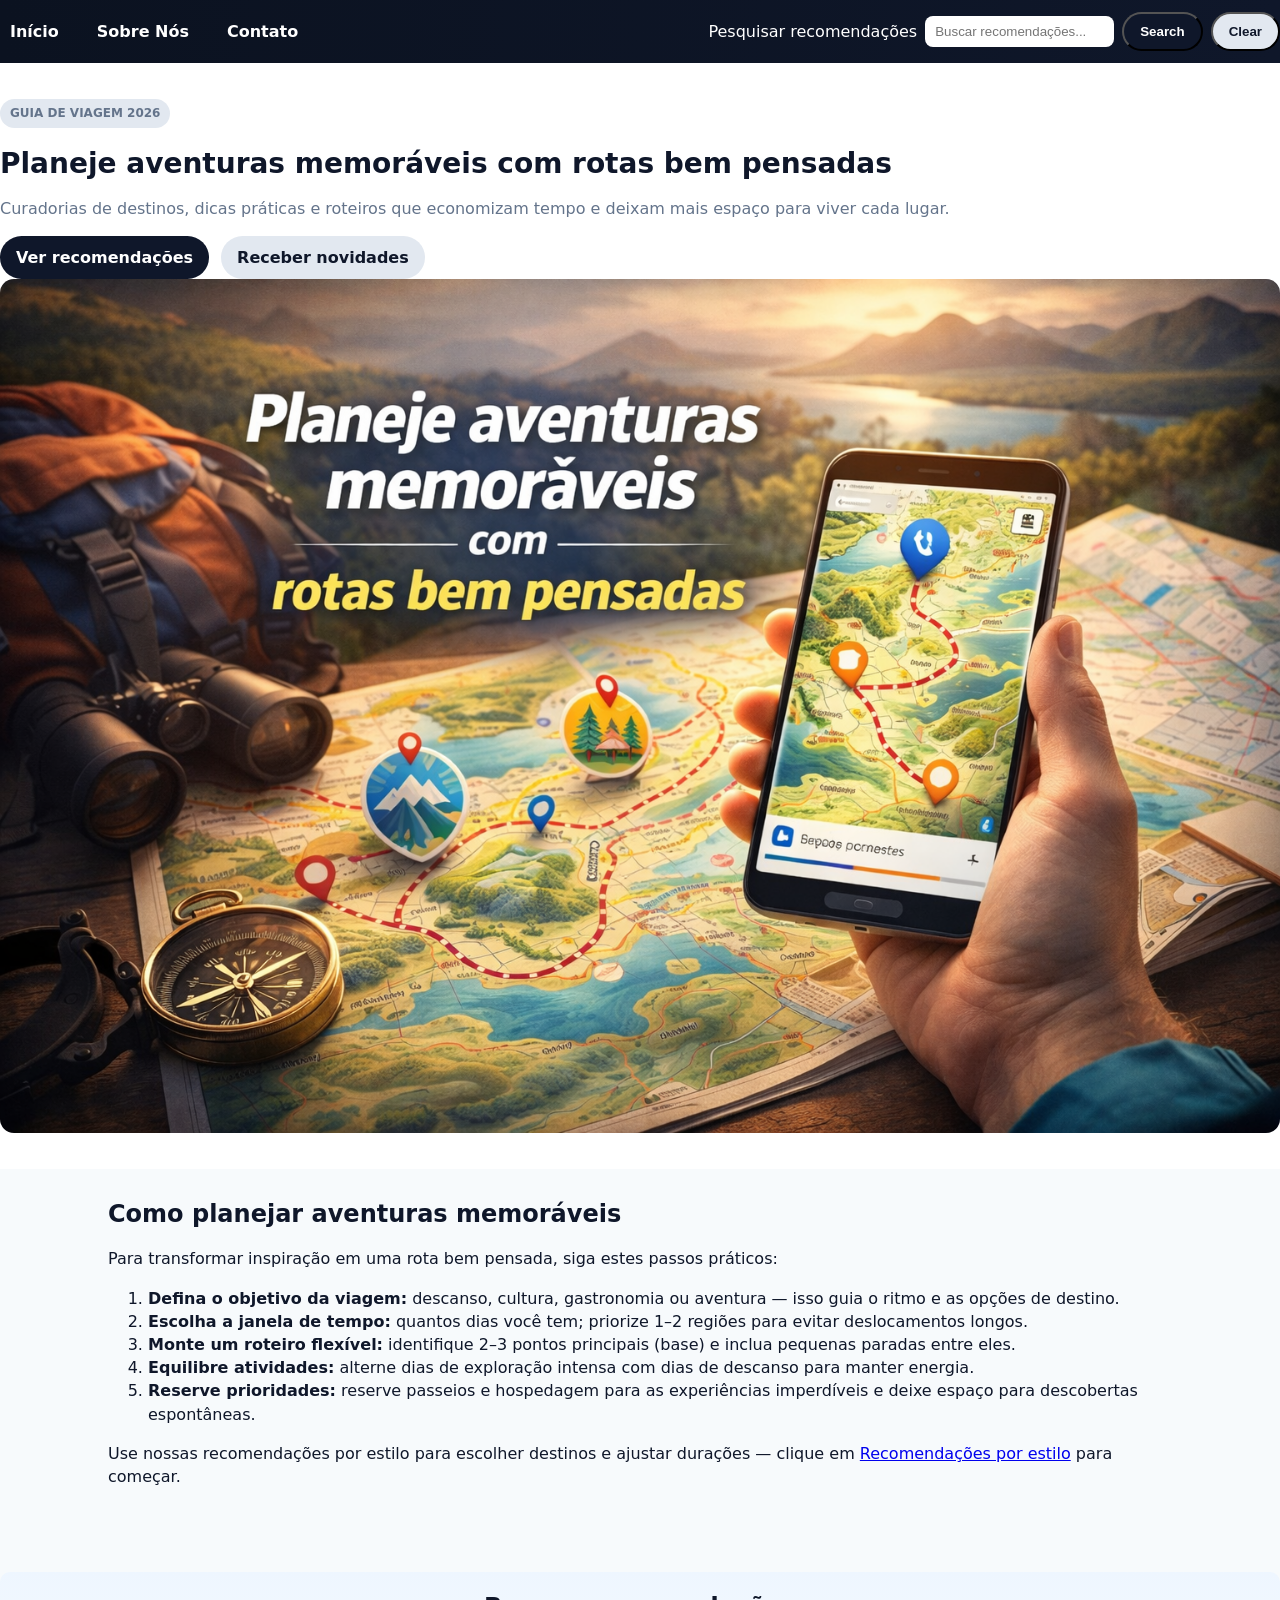
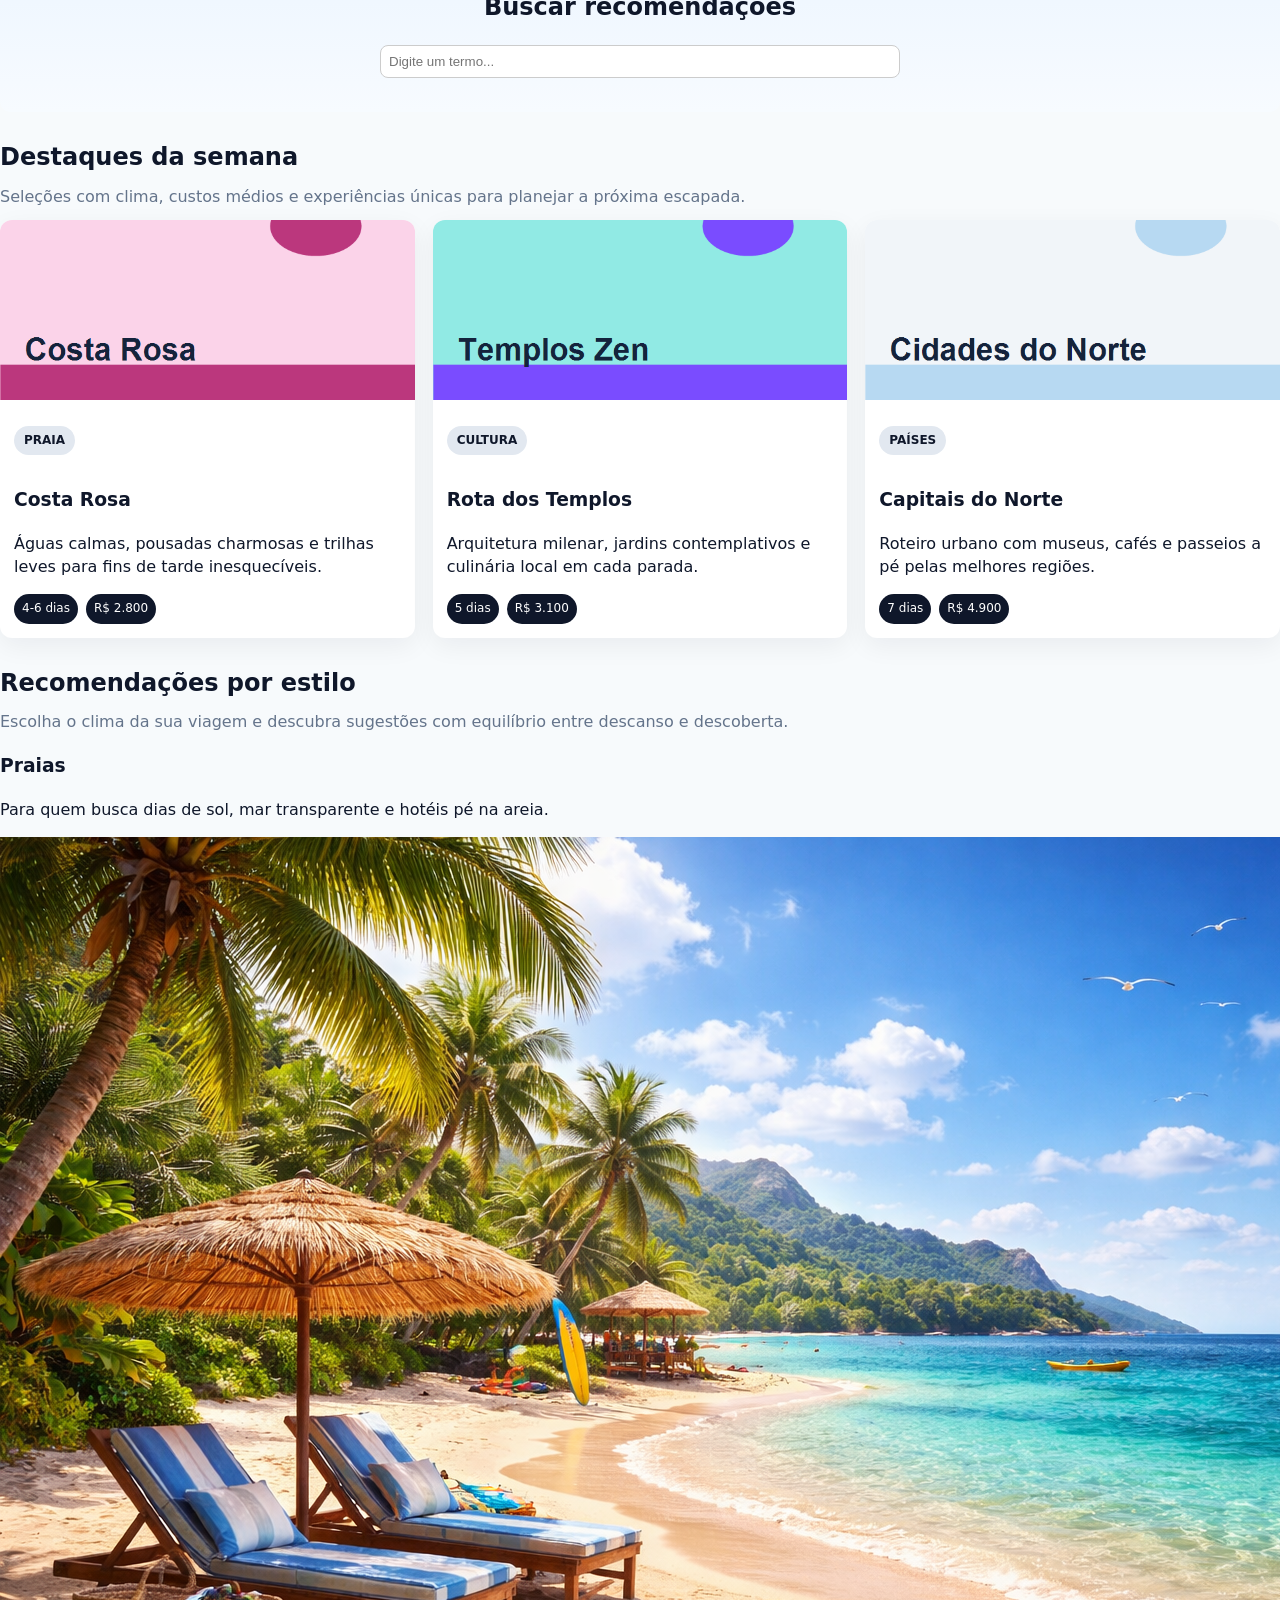
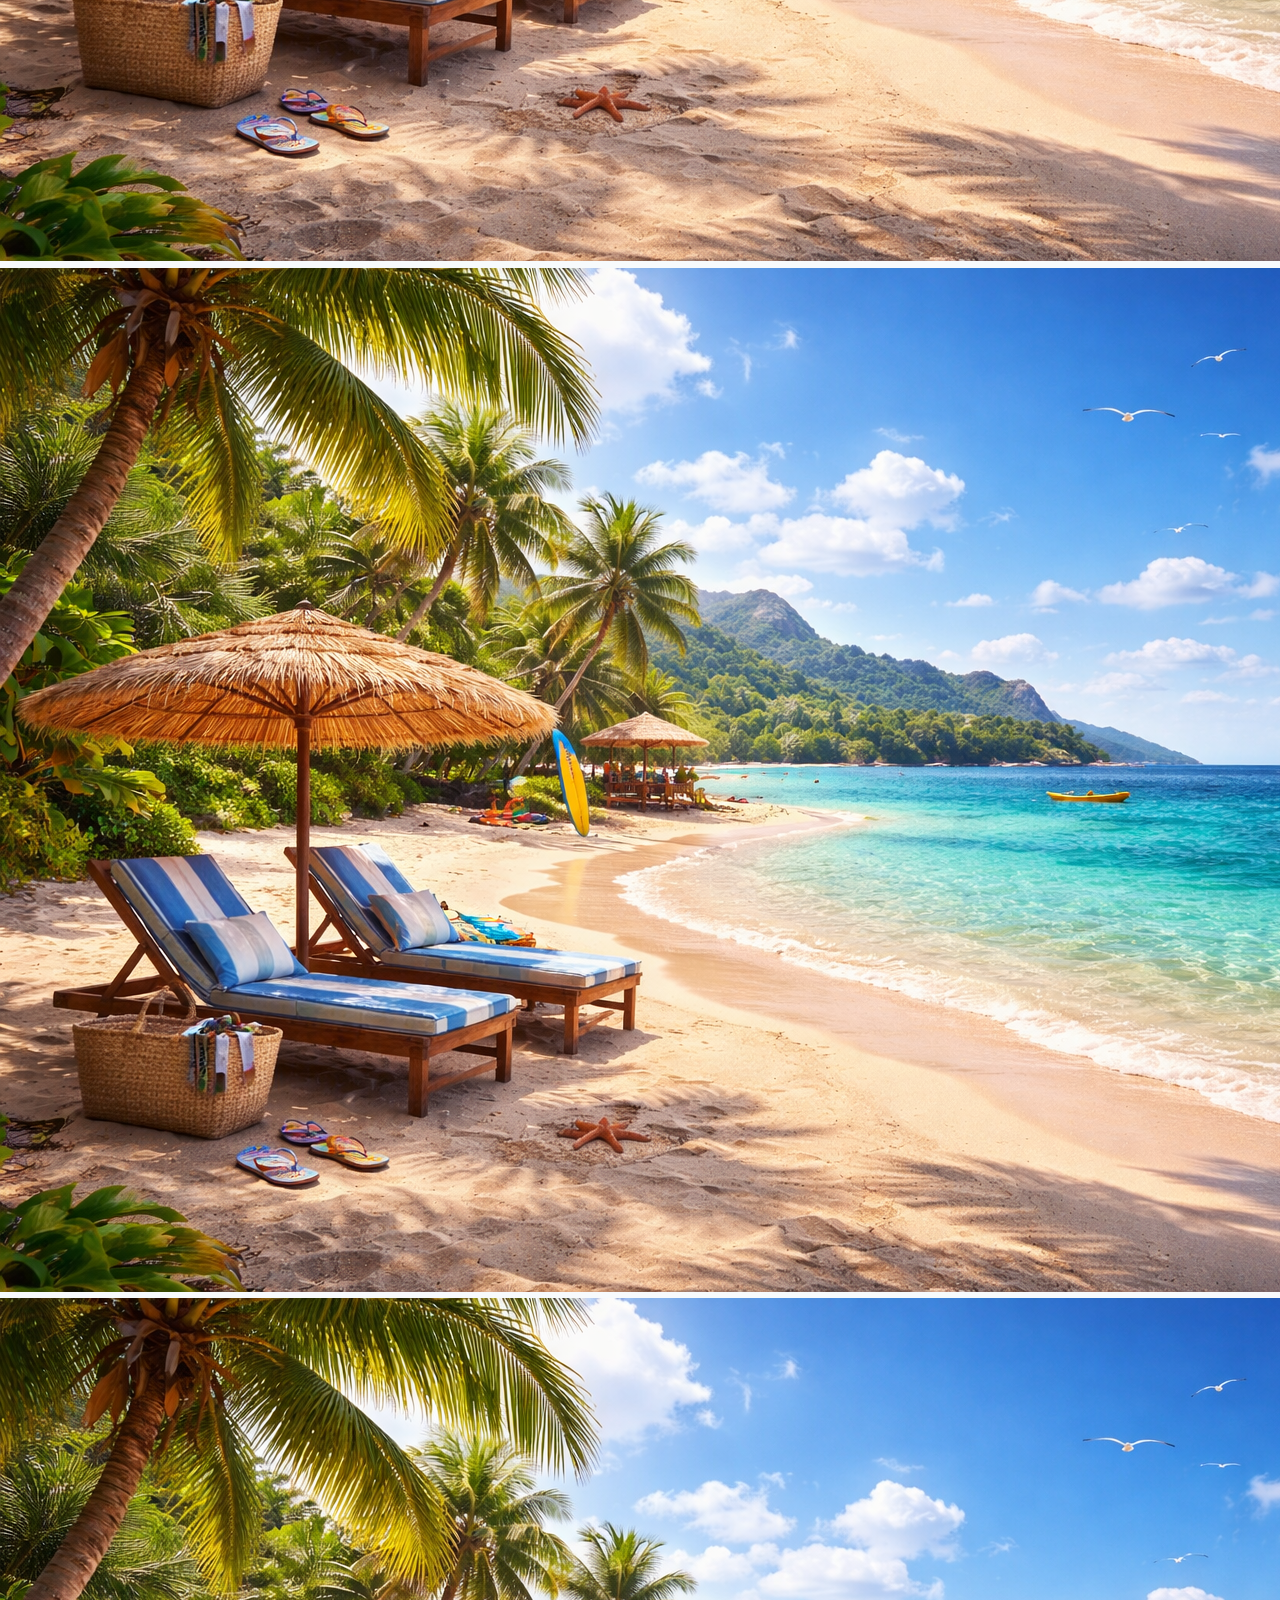
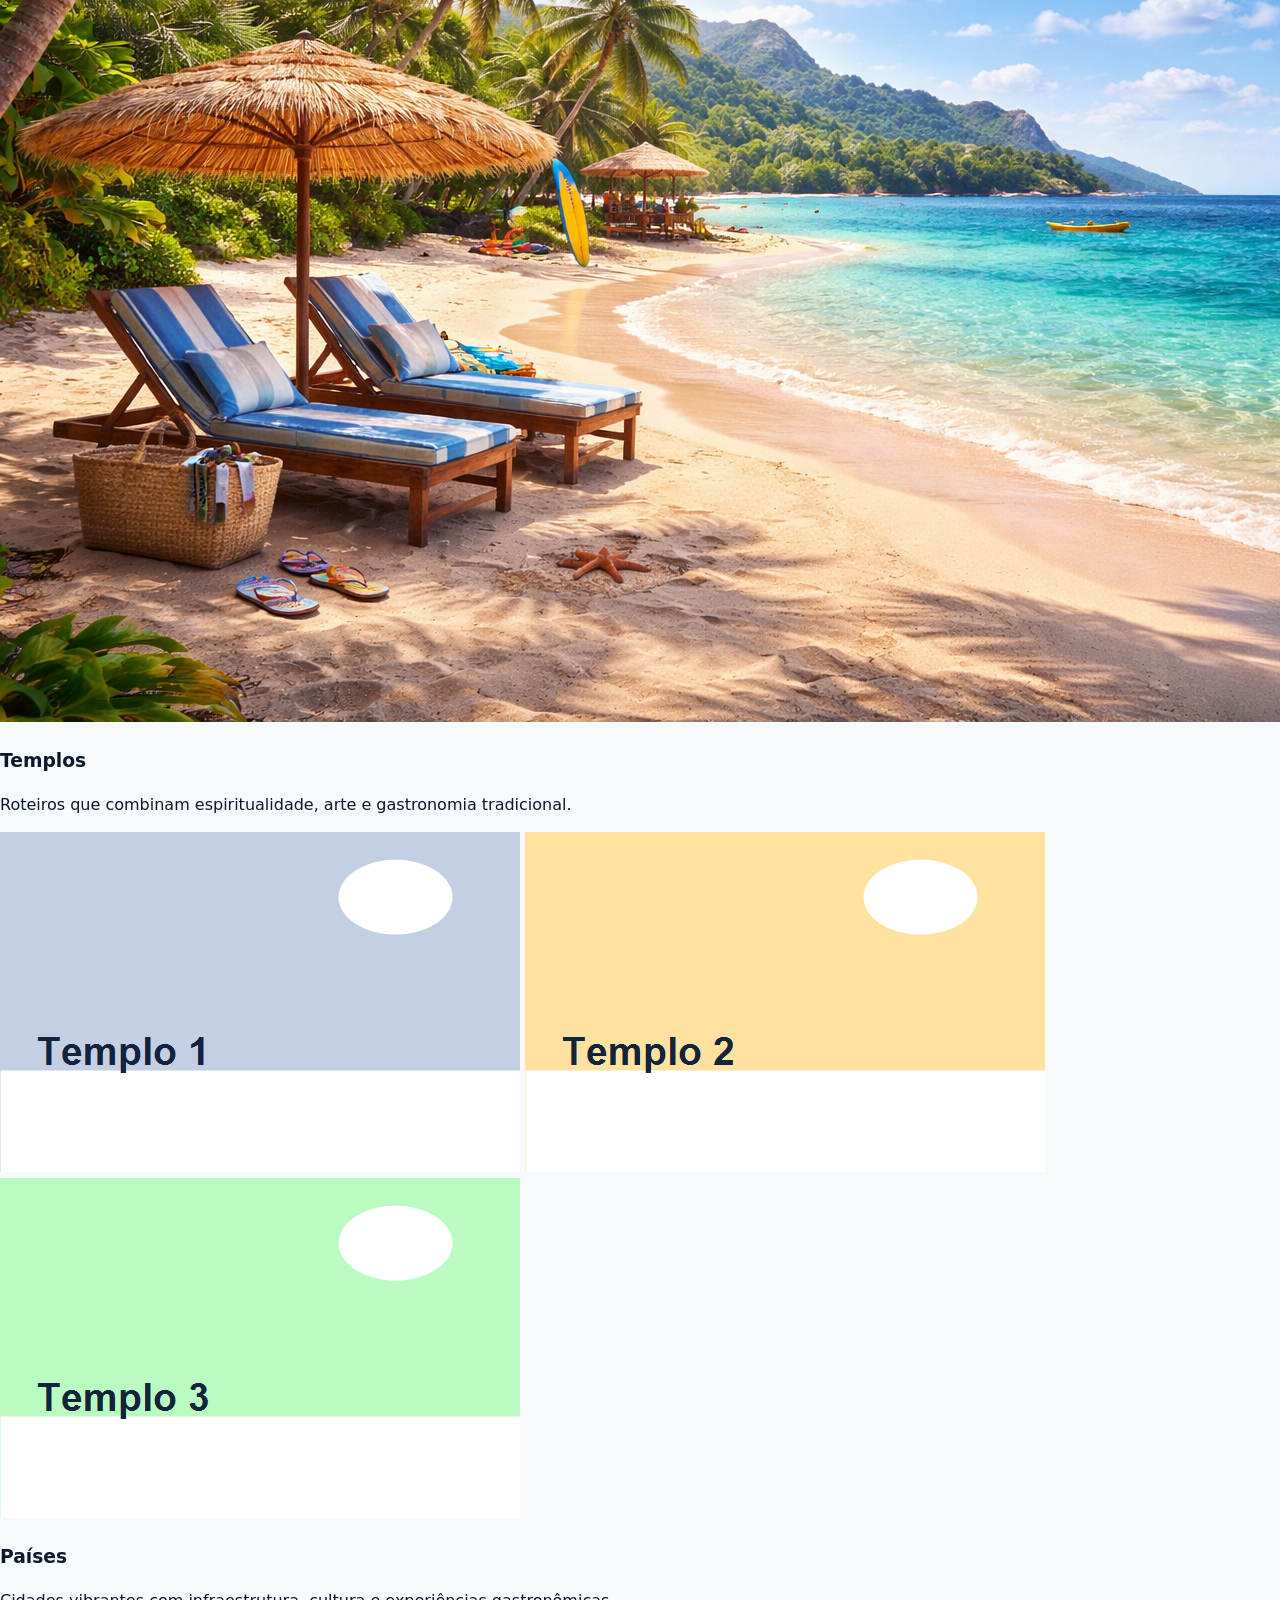
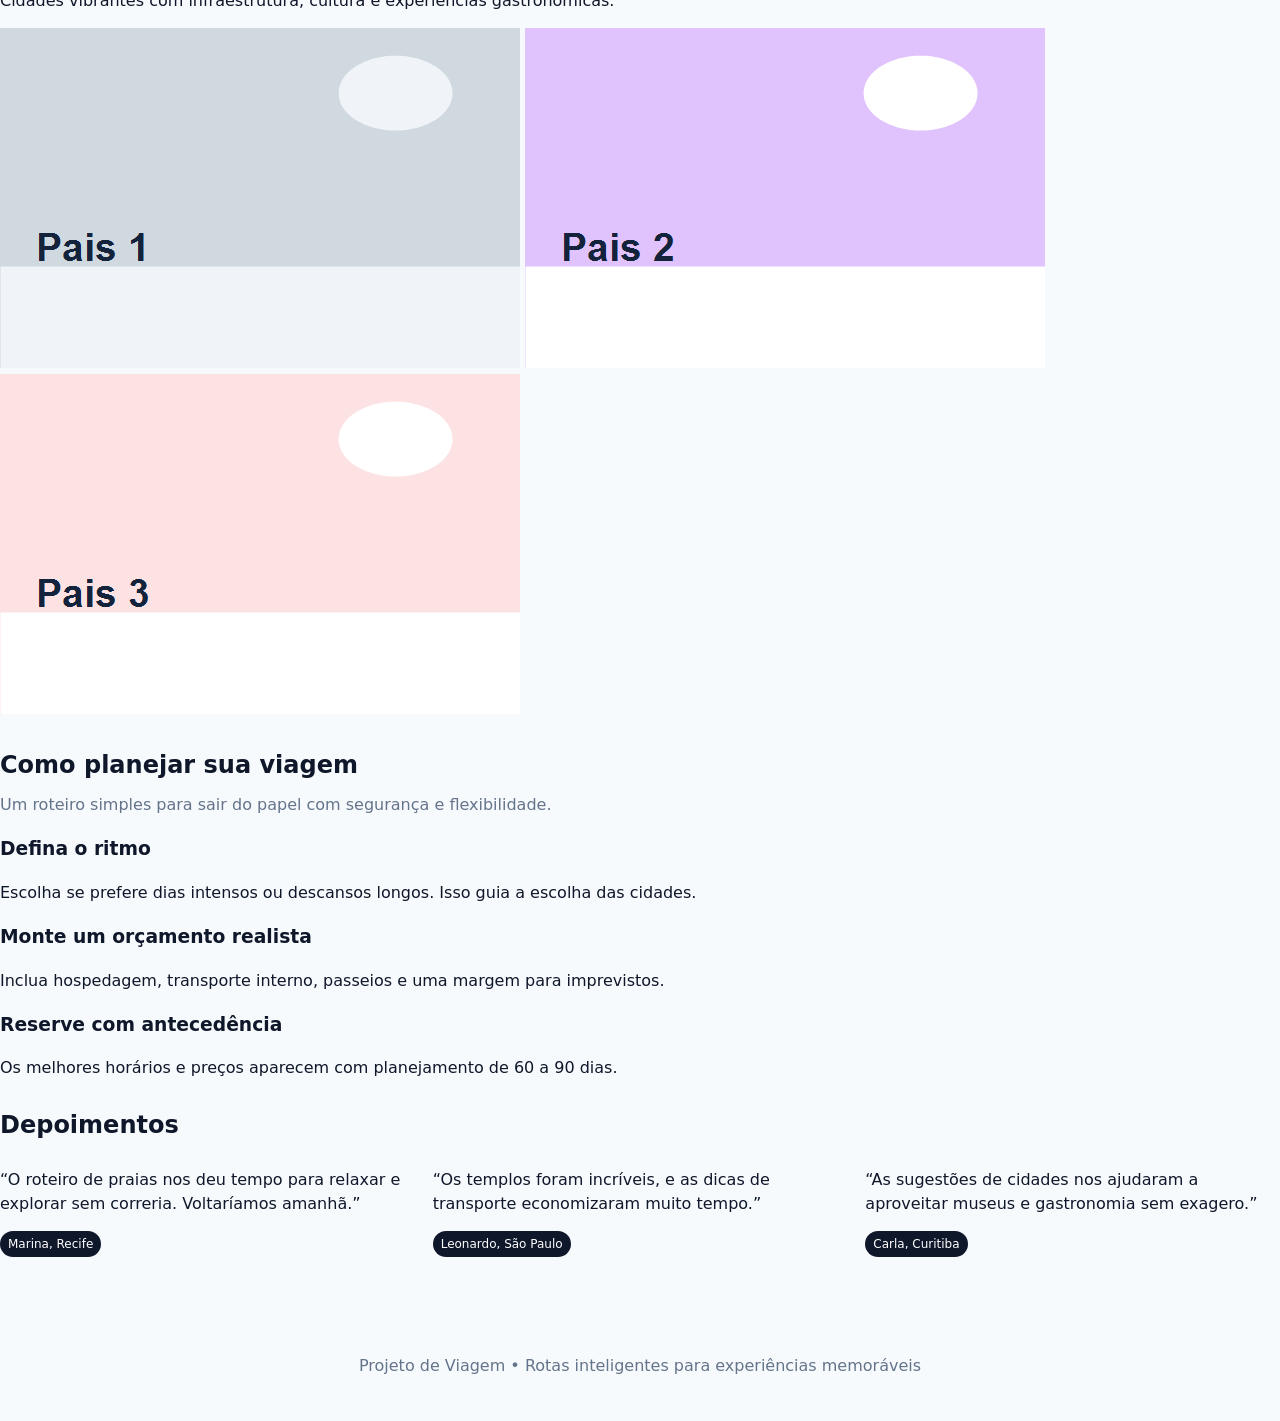
<file: index.html>
<!DOCTYPE html>
<html lang="pt-BR">
<head>
    <meta charset="UTF-8">
    <meta name="description" content="Planeje aventuras memoráveis com rotas bem pensadas: passos práticos, dicas de roteiro e recomendações personalizadas.">
    <title>Página Inicial - Projeto de Viagem</title>
    <link rel="stylesheet" href="style.css">
</head>
<body>
    <nav class="main-nav" aria-label="Main navigation">
        <ul class="nav-links">
            <li><a href="index.html">Início</a></li>
            <li><a href="about.html">Sobre Nós</a></li>
            <li><a href="contact.html">Contato</a></li>
        </ul>

        <form class="nav-search" id="nav-search-form" role="search" onsubmit="event.preventDefault();">
            <label for="nav-search-input" class="visually-hidden">Pesquisar recomendações</label>
            <input type="search" id="nav-search-input" name="q" placeholder="Buscar recomendações...">
            <button type="submit" id="nav-search-button" class="button">Search</button>
            <button type="button" id="nav-clear-button" class="button secondary">Clear</button>
        </form>
    </nav>
    <header class="hero">
        <div class="hero-content">
            <p class="tag">Guia de viagem 2026</p>
            <h1>Planeje aventuras memoráveis com rotas bem pensadas</h1>
            <p>Curadorias de destinos, dicas práticas e roteiros que economizam tempo e deixam mais espaço para viver cada lugar.</p>
            <div class="hero-actions">
                <a class="button" href="#recommendations">Ver recomendações</a>
                <a class="button secondary" href="contact.html">Receber novidades</a>
            </div>
        </div>
        <img class="hero-image" src="images/hero-praia-azul.png" alt="Vista aérea de praia tropical">
    </header>

    <!-- Resposta direta: passos para 'Planeje aventuras memoráveis com rotas bem pensadas' -->
    <section class="section answer-section" aria-labelledby="answer-title">
        <div class="container">
            <h2 id="answer-title">Como planejar aventuras memoráveis</h2>
            <p>Para transformar inspiração em uma rota bem pensada, siga estes passos práticos:</p>
            <ol>
                <li><strong>Defina o objetivo da viagem:</strong> descanso, cultura, gastronomia ou aventura — isso guia o ritmo e as opções de destino.</li>
                <li><strong>Escolha a janela de tempo:</strong> quantos dias você tem; priorize 1–2 regiões para evitar deslocamentos longos.</li>
                <li><strong>Monte um roteiro flexível:</strong> identifique 2–3 pontos principais (base) e inclua pequenas paradas entre eles.</li>
                <li><strong>Equilibre atividades:</strong> alterne dias de exploração intensa com dias de descanso para manter energia.</li>
                <li><strong>Reserve prioridades:</strong> reserve passeios e hospedagem para as experiências imperdíveis e deixe espaço para descobertas espontâneas.</li>
            </ol>
            <p>Use nossas recomendações por estilo para escolher destinos e ajustar durações — clique em <a href="#recommendations">Recomendações por estilo</a> para começar.</p>
        </div>
    </section>

    <main>
        <section class="section search-section">
            <h2>Buscar recomendações</h2>
            <input type="text" id="search-input" placeholder="Digite um termo...">
            <p id="search-result" class="search-result"></p>
        </section>
        <section class="section">
            <h2>Destaques da semana</h2>
            <p class="section-lead">Seleções com clima, custos médios e experiências únicas para planejar a próxima escapada.</p>
            <div class="grid">
                <article class="card">
                    <img src="images/destaque-costa-rosa.png" alt="Praia com areia rosada">
                    <div class="card-body">
                        <p class="tag">Praia</p>
                        <h3>Costa Rosa</h3>
                        <p>Águas calmas, pousadas charmosas e trilhas leves para fins de tarde inesquecíveis.</p>
                        <div class="stats">
                            <span class="pill">4-6 dias</span>
                            <span class="pill">R$ 2.800</span>
                        </div>
                    </div>
                </article>
                <article class="card">
                    <img src="images/destaque-templos-zen.png" alt="Templo histórico em meio à natureza">
                    <div class="card-body">
                        <p class="tag">Cultura</p>
                        <h3>Rota dos Templos</h3>
                        <p>Arquitetura milenar, jardins contemplativos e culinária local em cada parada.</p>
                        <div class="stats">
                            <span class="pill">5 dias</span>
                            <span class="pill">R$ 3.100</span>
                        </div>
                    </div>
                </article>
                <article class="card">
                    <img src="images/destaque-cidades-norte.png" alt="Cidade costeira com céu claro">
                    <div class="card-body">
                        <p class="tag">Países</p>
                        <h3>Capitais do Norte</h3>
                        <p>Roteiro urbano com museus, cafés e passeios a pé pelas melhores regiões.</p>
                        <div class="stats">
                            <span class="pill">7 dias</span>
                            <span class="pill">R$ 4.900</span>
                        </div>
                    </div>
                </article>
            </div>
        </section>

        <section id="recommendations" class="section">
            <h2>Recomendações por estilo</h2>
            <p class="section-lead">Escolha o clima da sua viagem e descubra sugestões com equilíbrio entre descanso e descoberta.</p>
            <div class="category">
                <div class="category-header">
                    <div>
                        <h3>Praias</h3>
                        <p>Para quem busca dias de sol, mar transparente e hotéis pé na areia.</p>
                    </div>
                    <div class="image-row">
                        <img src="images/praia-1.png" alt="Praia com coqueiros">
                        <img src="images/praia-2.png" alt="Praia com areia clara">
                        <img src="images/praia-3.png" alt="Praia com mar turquesa">
                    </div>
                </div>
            </div>
            <div class="category">
                <div class="category-header">
                    <div>
                        <h3>Templos</h3>
                        <p>Roteiros que combinam espiritualidade, arte e gastronomia tradicional.</p>
                    </div>
                    <div class="image-row">
                        <img src="images/templo-1.png" alt="Templo com jardim">
                        <img src="images/templo-2.png" alt="Templo dourado">
                        <img src="images/templo-3.png" alt="Templo em meio à floresta">
                    </div>
                </div>
            </div>
            <div class="category">
                <div class="category-header">
                    <div>
                        <h3>Países</h3>
                        <p>Cidades vibrantes com infraestrutura, cultura e experiências gastronômicas.</p>
                    </div>
                    <div class="image-row">
                        <img src="images/pais-1.png" alt="Skyline urbano">
                        <img src="images/pais-2.png" alt="Montanhas ao entardecer">
                        <img src="images/pais-3.png" alt="Cidade histórica">
                    </div>
                </div>
            </div>
        </section>

        <section class="section">
            <h2>Como planejar sua viagem</h2>
            <p class="section-lead">Um roteiro simples para sair do papel com segurança e flexibilidade.</p>
            <div class="tips">
                <div class="tip">
                    <h3>Defina o ritmo</h3>
                    <p>Escolha se prefere dias intensos ou descansos longos. Isso guia a escolha das cidades.</p>
                </div>
                <div class="tip">
                    <h3>Monte um orçamento realista</h3>
                    <p>Inclua hospedagem, transporte interno, passeios e uma margem para imprevistos.</p>
                </div>
                <div class="tip">
                    <h3>Reserve com antecedência</h3>
                    <p>Os melhores horários e preços aparecem com planejamento de 60 a 90 dias.</p>
                </div>
            </div>
        </section>

        <section class="section">
            <h2>Depoimentos</h2>
            <div class="grid">
                <article class="testimonial">
                    <p>“O roteiro de praias nos deu tempo para relaxar e explorar sem correria. Voltaríamos amanhã.”</p>
                    <span class="pill">Marina, Recife</span>
                </article>
                <article class="testimonial">
                    <p>“Os templos foram incríveis, e as dicas de transporte economizaram muito tempo.”</p>
                    <span class="pill">Leonardo, São Paulo</span>
                </article>
                <article class="testimonial">
                    <p>“As sugestões de cidades nos ajudaram a aproveitar museus e gastronomia sem exagero.”</p>
                    <span class="pill">Carla, Curitiba</span>
                </article>
            </div>
        </section>
    </main>

    <footer class="site-footer">
        <p>Projeto de Viagem • Rotas inteligentes para experiências memoráveis</p>
    </footer>

    <script src="main.js"></script>
</body>
</html>
</file>
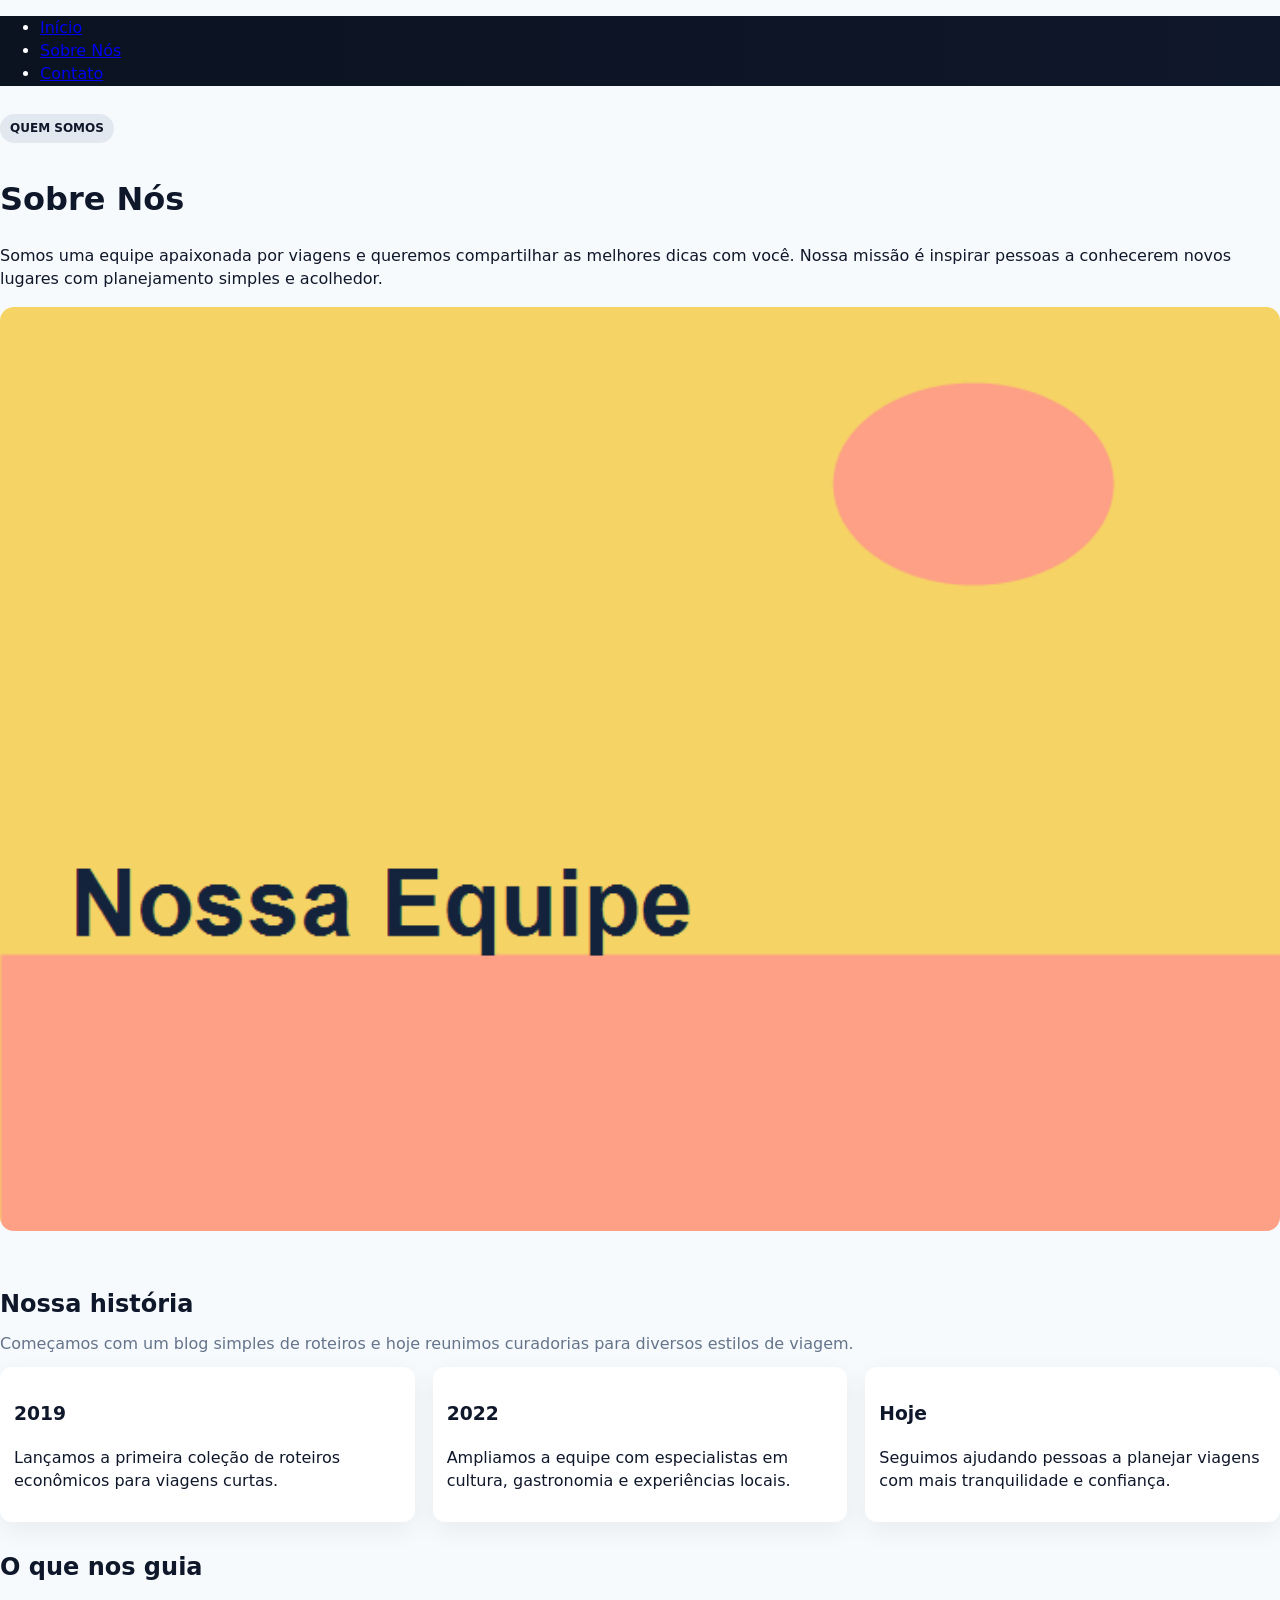
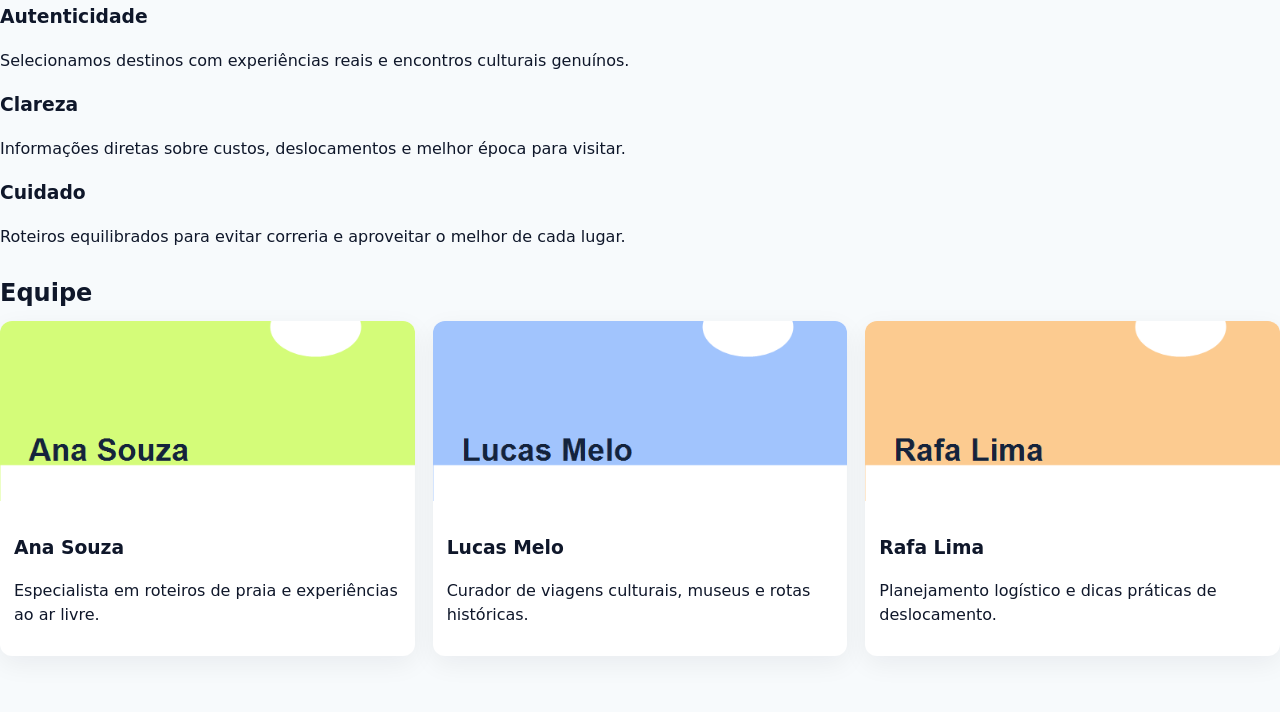
<file: about.html>
<!DOCTYPE html>
<html lang="pt-BR">
<head>
    <meta charset="UTF-8">
    <title>Sobre Nós - Projeto de Viagem</title>
    <link rel="stylesheet" href="style.css">
</head>
<body>
    <nav>
        <ul>
            <li><a href="index.html">Início</a></li>
            <li><a href="about.html">Sobre Nós</a></li>
            <li><a href="contact.html">Contato</a></li>
        </ul>
    </nav>
    <header class="page-hero">
        <div>
            <p class="tag">Quem somos</p>
            <h1>Sobre Nós</h1>
            <p>Somos uma equipe apaixonada por viagens e queremos compartilhar as melhores dicas com você. Nossa missão é inspirar pessoas a conhecerem novos lugares com planejamento simples e acolhedor.</p>
        </div>
        <img class="hero-image" src="images/hero-equipe.png" alt="Equipe planejando uma viagem">
    </header>

    <main>
        <section class="section">
            <h2>Nossa história</h2>
            <p class="section-lead">Começamos com um blog simples de roteiros e hoje reunimos curadorias para diversos estilos de viagem.</p>
            <div class="grid">
                <article class="card">
                    <div class="card-body">
                        <h3>2019</h3>
                        <p>Lançamos a primeira coleção de roteiros econômicos para viagens curtas.</p>
                    </div>
                </article>
                <article class="card">
                    <div class="card-body">
                        <h3>2022</h3>
                        <p>Ampliamos a equipe com especialistas em cultura, gastronomia e experiências locais.</p>
                    </div>
                </article>
                <article class="card">
                    <div class="card-body">
                        <h3>Hoje</h3>
                        <p>Seguimos ajudando pessoas a planejar viagens com mais tranquilidade e confiança.</p>
                    </div>
                </article>
            </div>
        </section>

        <section class="section">
            <h2>O que nos guia</h2>
            <div class="tips">
                <div class="tip">
                    <h3>Autenticidade</h3>
                    <p>Selecionamos destinos com experiências reais e encontros culturais genuínos.</p>
                </div>
                <div class="tip">
                    <h3>Clareza</h3>
                    <p>Informações diretas sobre custos, deslocamentos e melhor época para visitar.</p>
                </div>
                <div class="tip">
                    <h3>Cuidado</h3>
                    <p>Roteiros equilibrados para evitar correria e aproveitar o melhor de cada lugar.</p>
                </div>
            </div>
        </section>

        <section class="section">
            <h2>Equipe</h2>
            <div class="grid">
                <article class="card">
                    <img src="images/team-ana-souza.png" alt="Ana Souza">
                    <div class="card-body">
                        <h3>Ana Souza</h3>
                        <p>Especialista em roteiros de praia e experiências ao ar livre.</p>
                    </div>
                </article>
                <article class="card">
                    <img src="images/team-lucas-melo.png" alt="Lucas Melo">
                    <div class="card-body">
                        <h3>Lucas Melo</h3>
                        <p>Curador de viagens culturais, museus e rotas históricas.</p>
                    </div>
                </article>
                <article class="card">
                    <img src="images/team-rafa-lima.png" alt="Rafa Lima">
                    <div class="card-body">
                        <h3>Rafa Lima</h3>
                        <p>Planejamento logístico e dicas práticas de deslocamento.</p>
                    </div>
                </article>
            </div>
        </section>
    </main>
    <script src="main.js"></script>
</body>
</html>
</file>
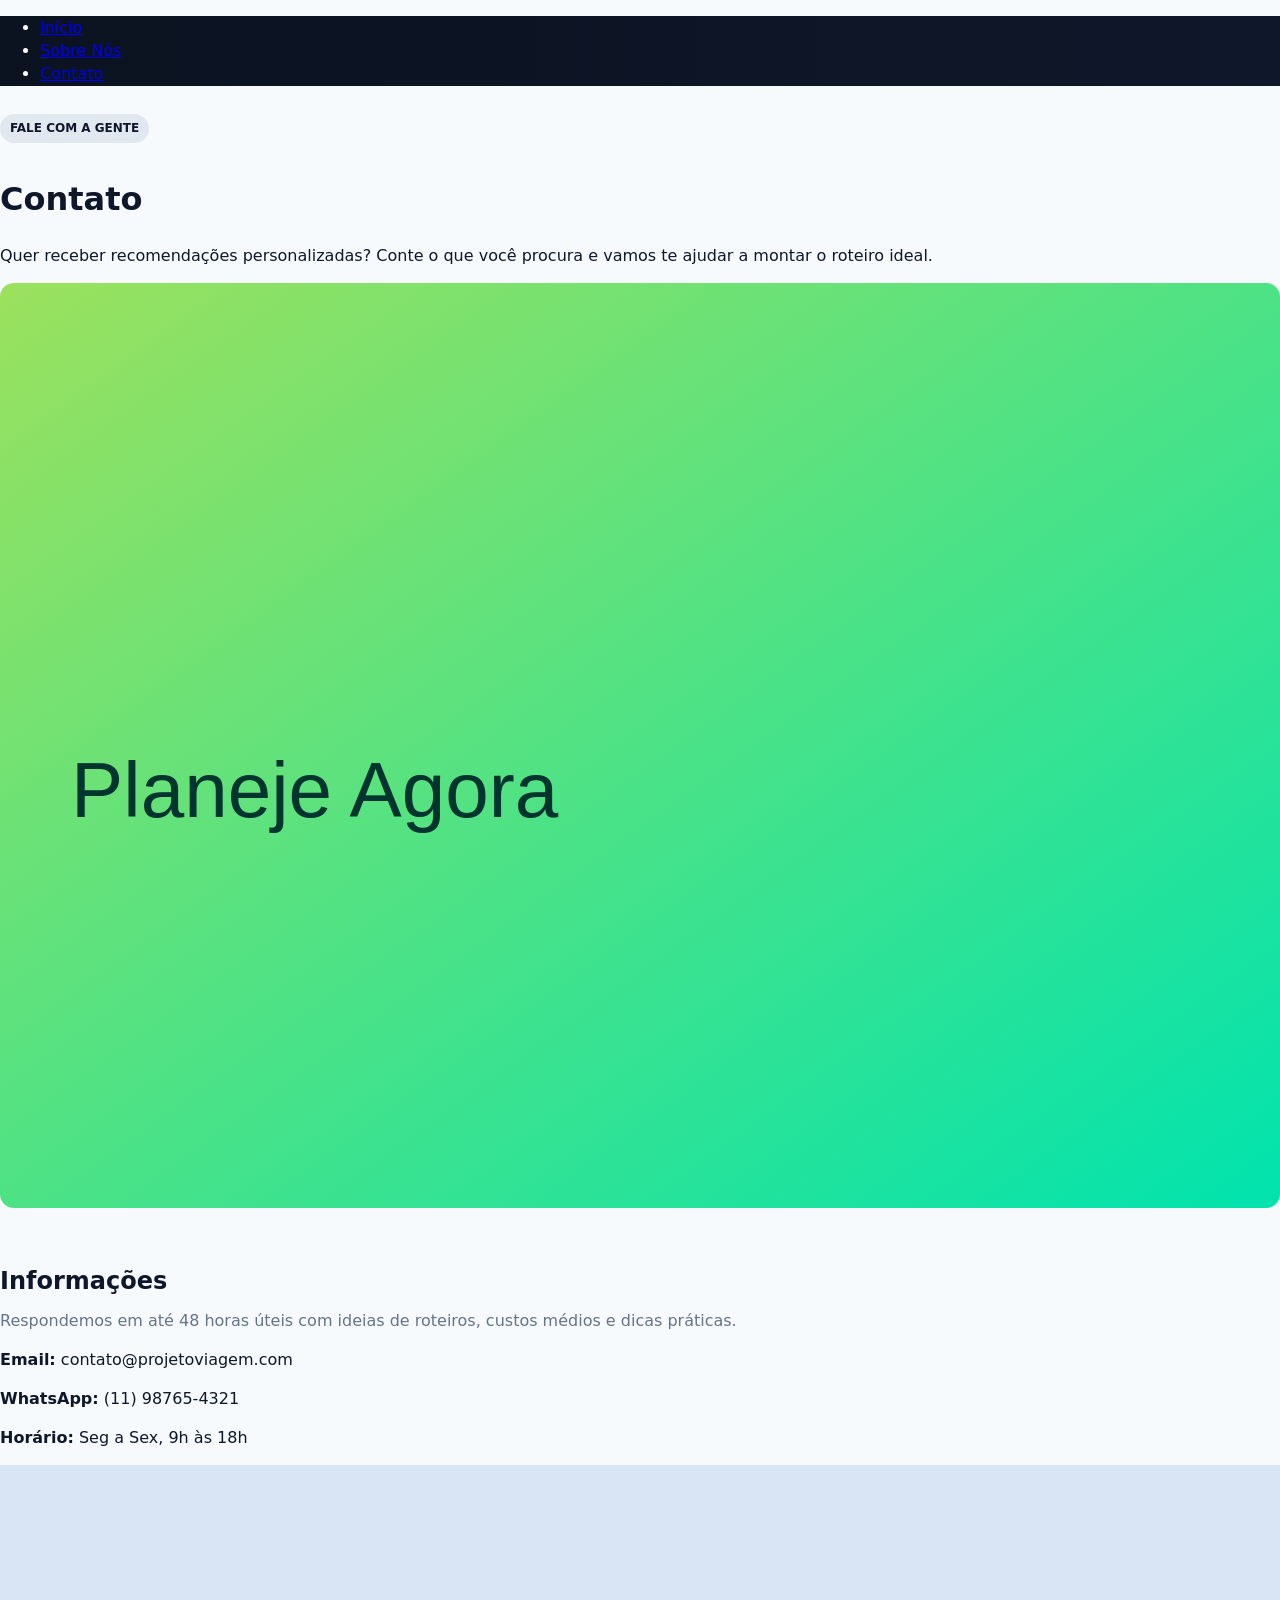
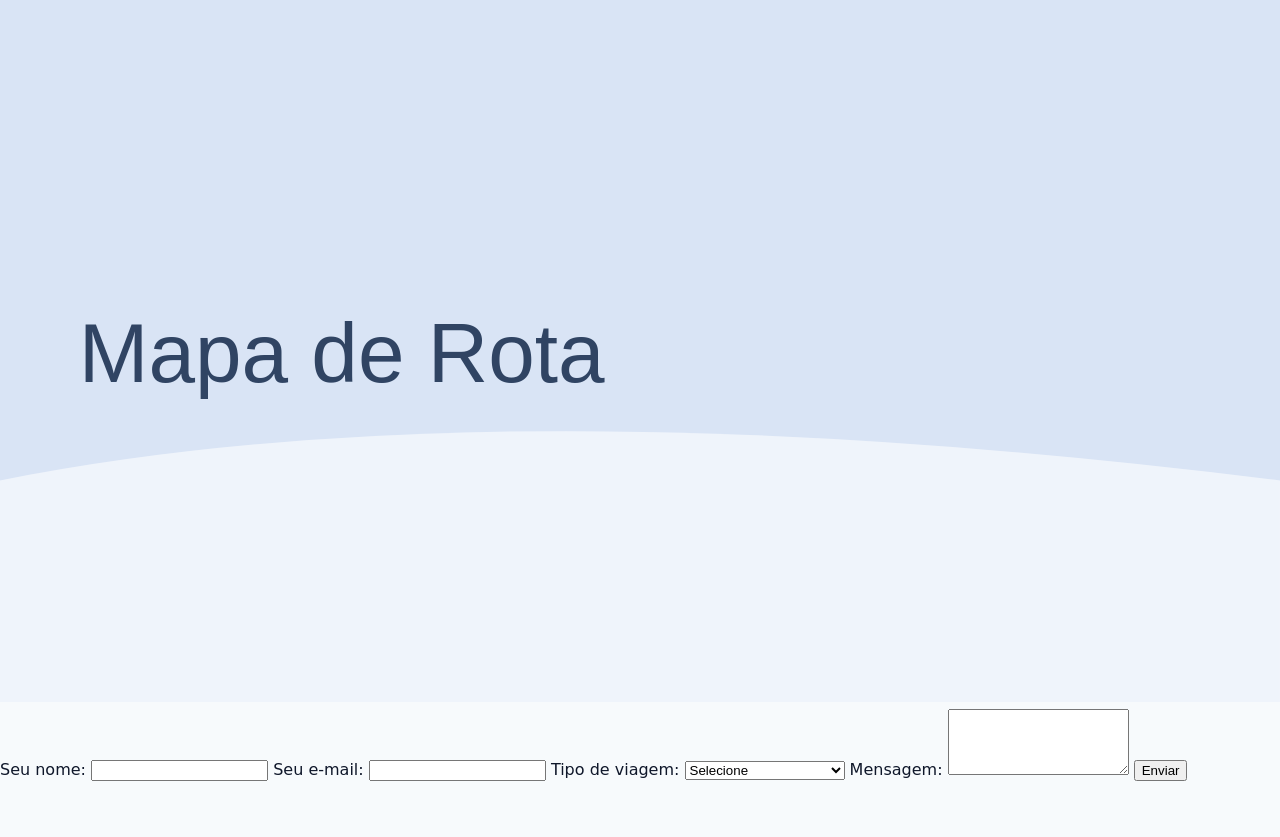
<file: contact.html>
<!DOCTYPE html>
<html lang="pt-BR">
<head>
    <meta charset="UTF-8">
    <title>Contato - Projeto de Viagem</title>
    <link rel="stylesheet" href="style.css">
</head>
<body>
    <nav>
        <ul>
            <li><a href="index.html">Início</a></li>
            <li><a href="about.html">Sobre Nós</a></li>
            <li><a href="contact.html">Contato</a></li>
        </ul>
    </nav>
    <header class="page-hero">
        <div>
            <p class="tag">Fale com a gente</p>
            <h1>Contato</h1>
            <p>Quer receber recomendações personalizadas? Conte o que você procura e vamos te ajudar a montar o roteiro ideal.</p>
        </div>
        <img class="hero-image" src="data:image/svg+xml;utf8,<svg xmlns='http://www.w3.org/2000/svg' viewBox='0 0 720 520'><defs><linearGradient id='g' x1='0' x2='1' y1='0' y2='1'><stop offset='0' stop-color='%239be15d'/><stop offset='1' stop-color='%2300e3ae'/></linearGradient></defs><rect width='720' height='520' fill='url(%23g)'/><text x='40' y='300' font-family='Arial' font-size='44' fill='%2300342f'>Planeje%20Agora</text></svg>" alt="Mesa com mapa e caderno de viagem">
    </header>

    <main>
        <section class="section contact-grid">
            <div class="contact-info">
                <h2>Informações</h2>
                <p class="section-lead">Respondemos em até 48 horas úteis com ideias de roteiros, custos médios e dicas práticas.</p>
                <div class="info-card">
                    <p><strong>Email:</strong> contato@projetoviagem.com</p>
                    <p><strong>WhatsApp:</strong> (11) 98765-4321</p>
                    <p><strong>Horário:</strong> Seg a Sex, 9h às 18h</p>
                </div>
                <img class="contact-image" src="data:image/svg+xml;utf8,<svg xmlns='http://www.w3.org/2000/svg' viewBox='0 0 520 340'><rect width='520' height='340' fill='%23d9e4f5'/><path d='M0 250 Q200 210 520 250 V340 H0 Z' fill='%23ffffff99'/><text x='32' y='210' font-family='Arial' font-size='34' fill='%23304463'>Mapa%20de%20Rota</text></svg>" alt="Mapa ilustrado de rota">
            </div>
            <form id="contact-form" class="form-card">
                <label for="name">Seu nome:</label>
                <input type="text" id="name" name="name" required>
                <label for="email">Seu e-mail:</label>
                <input type="email" id="email" name="email" required>
                <label for="interest">Tipo de viagem:</label>
                <select id="interest" name="interest" required>
                    <option value="">Selecione</option>
                    <option value="praias">Praias</option>
                    <option value="cultura">Cultura e templos</option>
                    <option value="cidades">Cidades e gastronomia</option>
                    <option value="aventura">Aventura</option>
                </select>
                <label for="message-text">Mensagem:</label>
                <textarea id="message-text" name="message-text" rows="4" required></textarea>
                <button type="submit">Enviar</button>
                <p id="message"></p>
            </form>
        </section>
    </main>
    <script src="main.js"></script>
</body>
</html>
</file>
<file: style.css>
:root{
    --bg:#f7fafc;
    --card:#ffffff;
    --muted:#64748b;
    --ink:#0f172a;
    --accent:#0f172a;
    --accent-2:#e2e8f0;
}

/* Reset and base */
*{box-sizing:border-box}
html,body{height:100%}
body{
    font-family: Inter, system-ui, -apple-system, 'Segoe UI', Roboto, 'Helvetica Neue', Arial;
    margin:0; padding:0; background:var(--bg); color:var(--ink); -webkit-font-smoothing:antialiased;
    line-height:1.45; font-size:16px;
}

/* layout container */
.container{max-width:1100px; margin:0 auto; padding:0 18px}

/* NAV */
nav{background:linear-gradient(90deg,#0b1220 0%, #0f172a 100%); color:#fff}
.main-nav{display:flex; align-items:center; justify-content:space-between; padding:12px 0}
.nav-links{display:flex; gap:18px; align-items:center; margin:0; padding:0; list-style:none}
.nav-links a{color:#fff; text-decoration:none; padding:8px 10px; border-radius:8px; font-weight:600}
.nav-links a:hover{background:rgba(255,255,255,0.04)}
.nav-search{display:flex; gap:8px; align-items:center}
.nav-search input[type=search]{padding:8px 10px; border-radius:8px; border:none; min-width:140px}

/* HERO */
.hero{background:var(--card); padding:36px 0}
.hero .container{display:grid; grid-template-columns:1fr 480px; gap:28px; align-items:center}
.hero-content h1{margin:0 0 12px; font-size:28px}
.hero-content p{color:var(--muted); margin:0 0 16px}
.hero-image{width:100%; border-radius:14px; display:block}
.hero-actions{display:flex; gap:12px; margin-top:14px}
.button{display:inline-block; padding:10px 16px; border-radius:999px; background:var(--accent); color:#fff; font-weight:700; text-decoration:none}
.button.secondary{background:var(--accent-2); color:var(--ink)}

/* sections */
main{padding:28px 0}
.section{margin:28px 0}
.section h2{margin:0 0 10px}
.section-lead{color:var(--muted); margin:4px 0 12px}

/* grid cards */
.grid{display:grid; grid-template-columns:repeat(3,1fr); gap:18px}
.card{background:var(--card); border-radius:12px; overflow:hidden; box-shadow:0 8px 26px rgba(15,23,42,0.06); display:flex; flex-direction:column}
.card img{width:100%; height:180px; object-fit:cover}
.card-body{padding:14px}
.tag{display:inline-block; padding:6px 10px; border-radius:999px; background:var(--accent-2); font-size:12px; font-weight:700; text-transform:uppercase; color:var(--ink)}
.stats{display:flex; gap:8px; margin-top:12px}
.pill{background:var(--ink); color:#fff; padding:6px 8px; border-radius:999px; font-size:12px}

/* search section */
.search-section{padding:18px; background:linear-gradient(180deg,#eef6ff, #f7fbff); border-radius:10px; text-align:center}
#search-input{width:100%; max-width:520px; padding:10px 12px; margin-top:10px; border-radius:10px; border:1px solid #dbeafe}
.search-result{margin-top:12px; font-weight:700}

/* search cards */
.search-cards{display:grid; grid-template-columns:repeat(3,1fr); gap:14px; margin-top:12px}
.search-card img{height:140px}

/* responsive tweaks */
@media (max-width:1000px){
    .grid{grid-template-columns:repeat(2,1fr)}
    .search-cards{grid-template-columns:repeat(2,1fr)}
    .hero .container{grid-template-columns:1fr 360px}
}
@media (max-width:700px){
    .main-nav{flex-direction:column; align-items:flex-start; gap:12px}
    .nav-search{width:100%}
    .nav-search input[type=search]{width:100%}
    .hero .container{grid-template-columns:1fr;}
    .hero-image{order:2}
    .grid{grid-template-columns:1fr}
    .search-cards{grid-template-columns:1fr}
    #search-input{max-width:100%}
    .hero-content h1{font-size:22px}
}

/* footer */
.site-footer{padding:28px 0; text-align:center; background:transparent; color:var(--muted)}

/* legacy small search styles (kept for compatibility) */
#search-input {
    width: 80%;
    padding: 8px;
    margin-top: 10px;
    border: 1px solid #ccc;
    border-radius: 8px;
}
.search-result {
    margin-top: 10px;
    font-weight: bold;
}

/* search result cards */
.search-cards {
    display: grid;
    grid-template-columns: repeat(auto-fit, minmax(220px, 1fr));
    gap: 16px;
    margin-top: 12px;
}
.search-card {
    background: #fff;
    border-radius: 12px;
    overflow: hidden;
    box-shadow: 0 8px 20px rgba(15,23,42,0.08);
}
.search-card img {
    width: 100%;
    height: 140px;
    object-fit: cover;
}
.search-card .card-body {
    padding: 12px;
}
</file>
